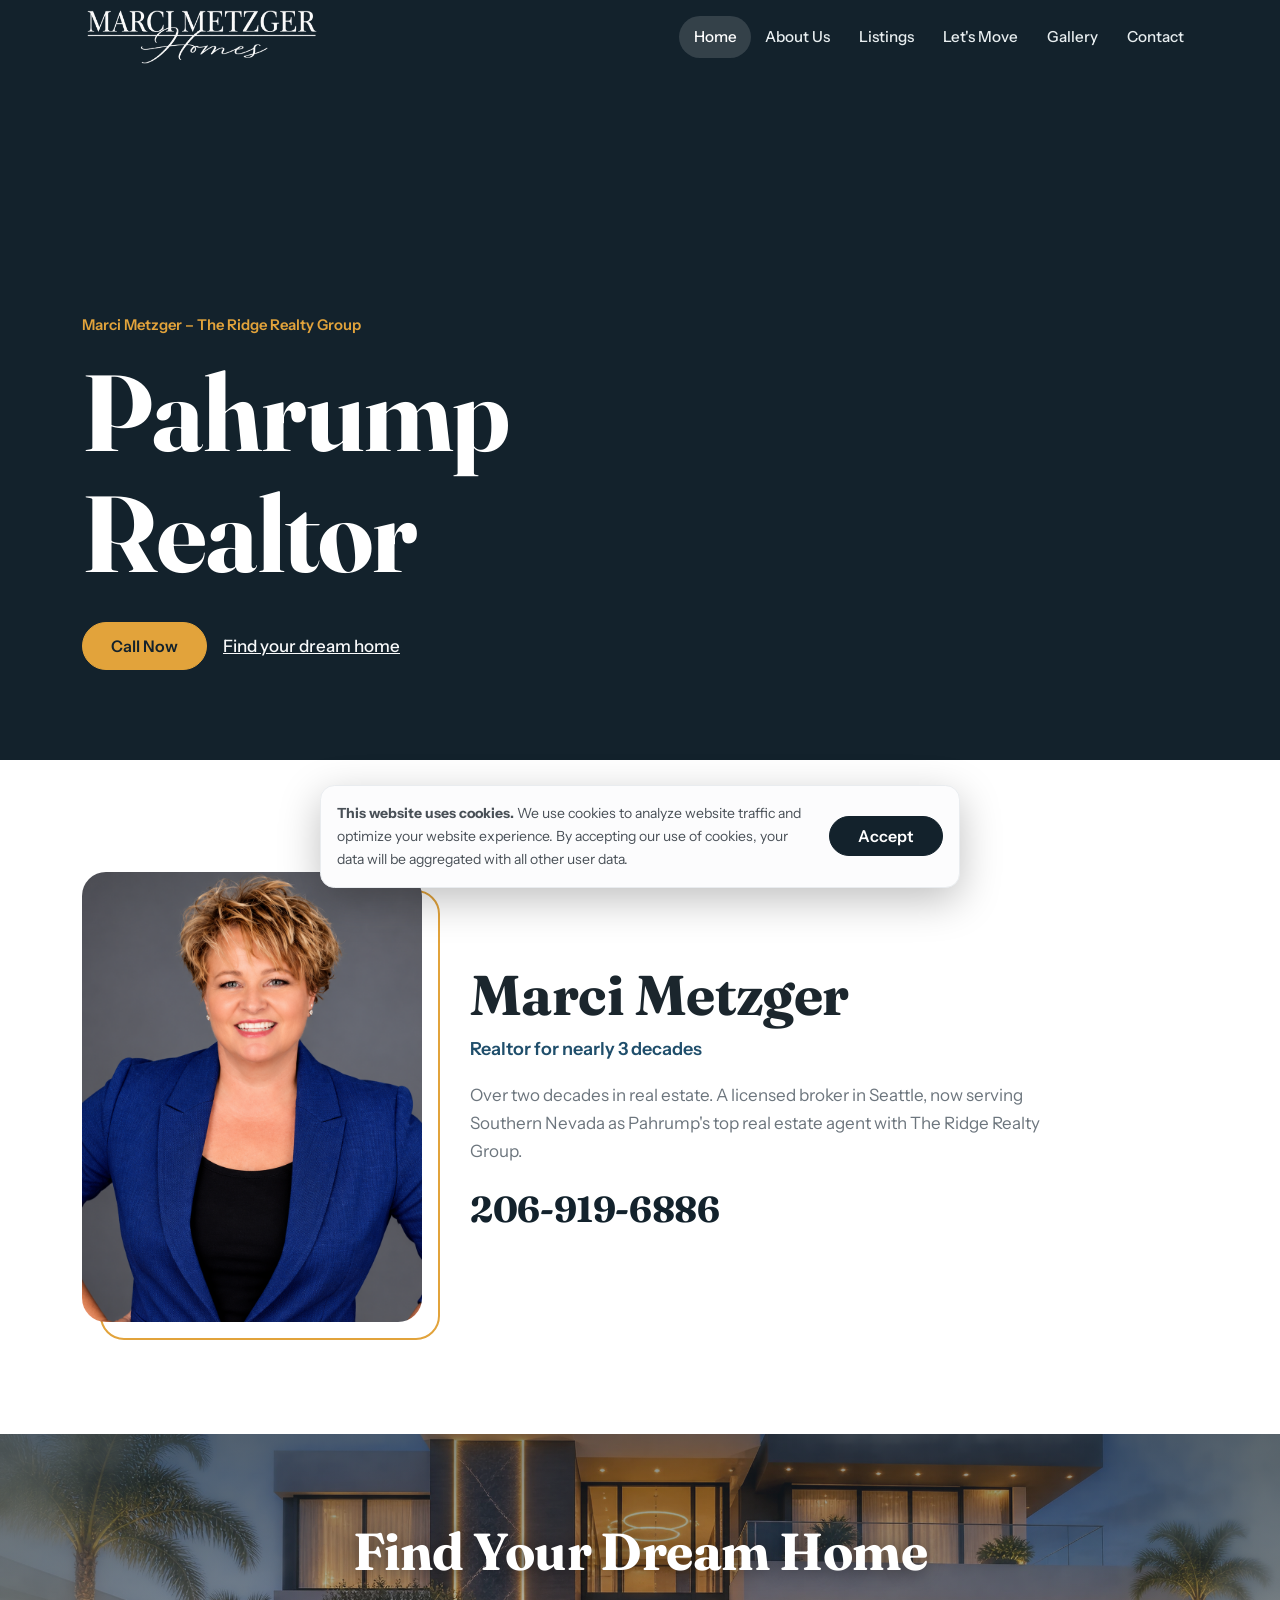
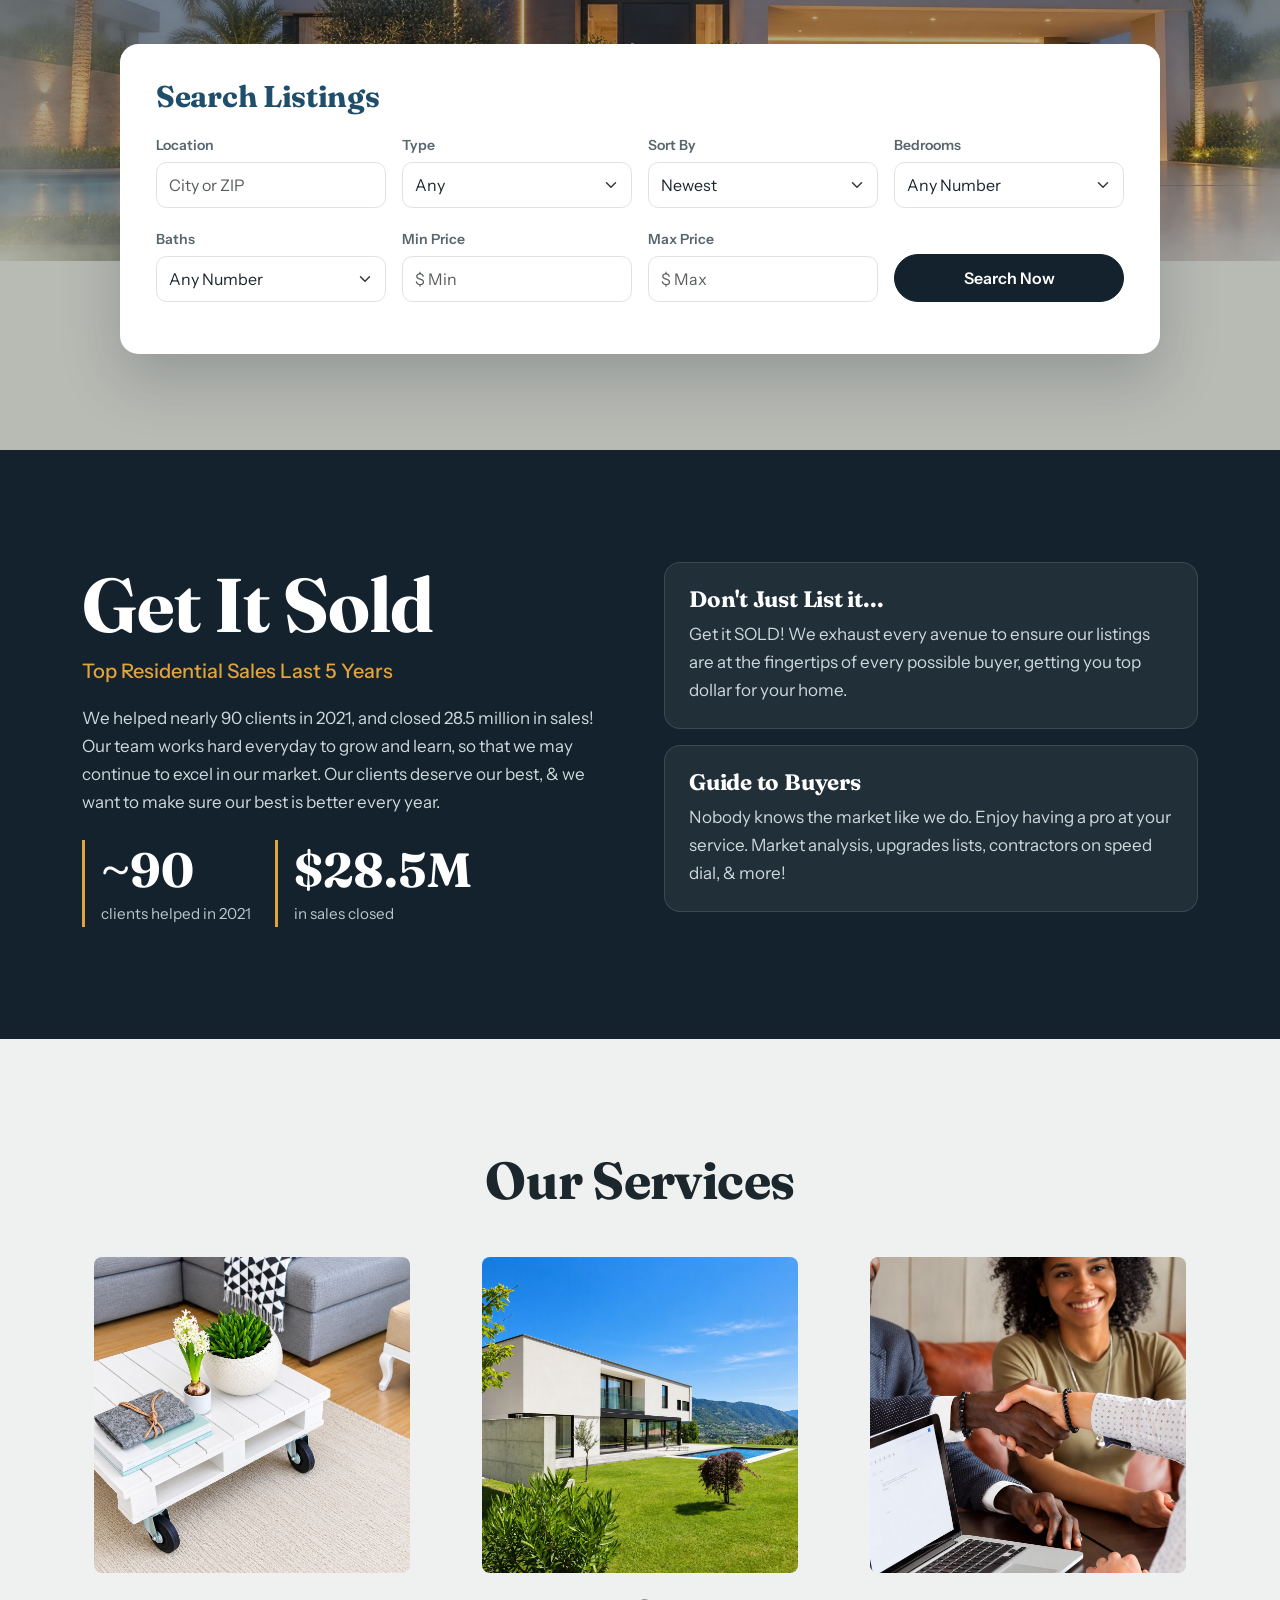
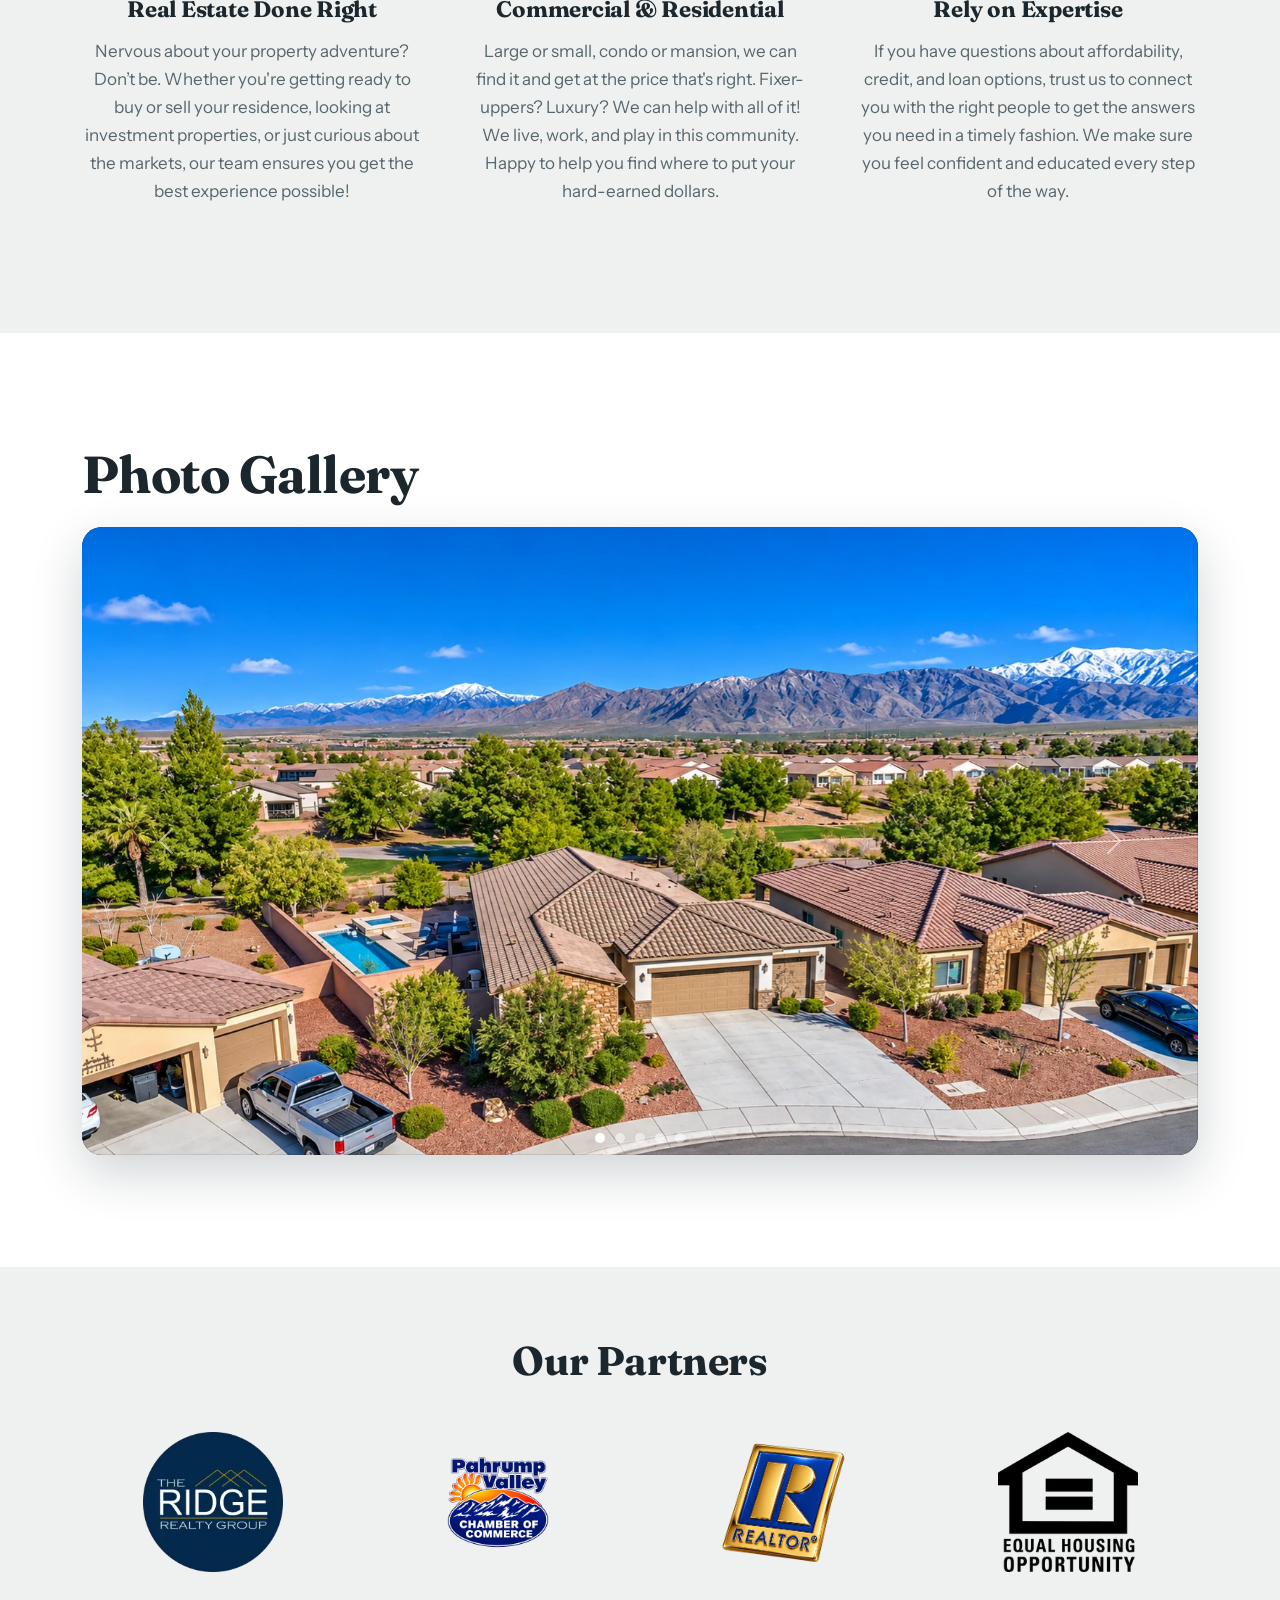
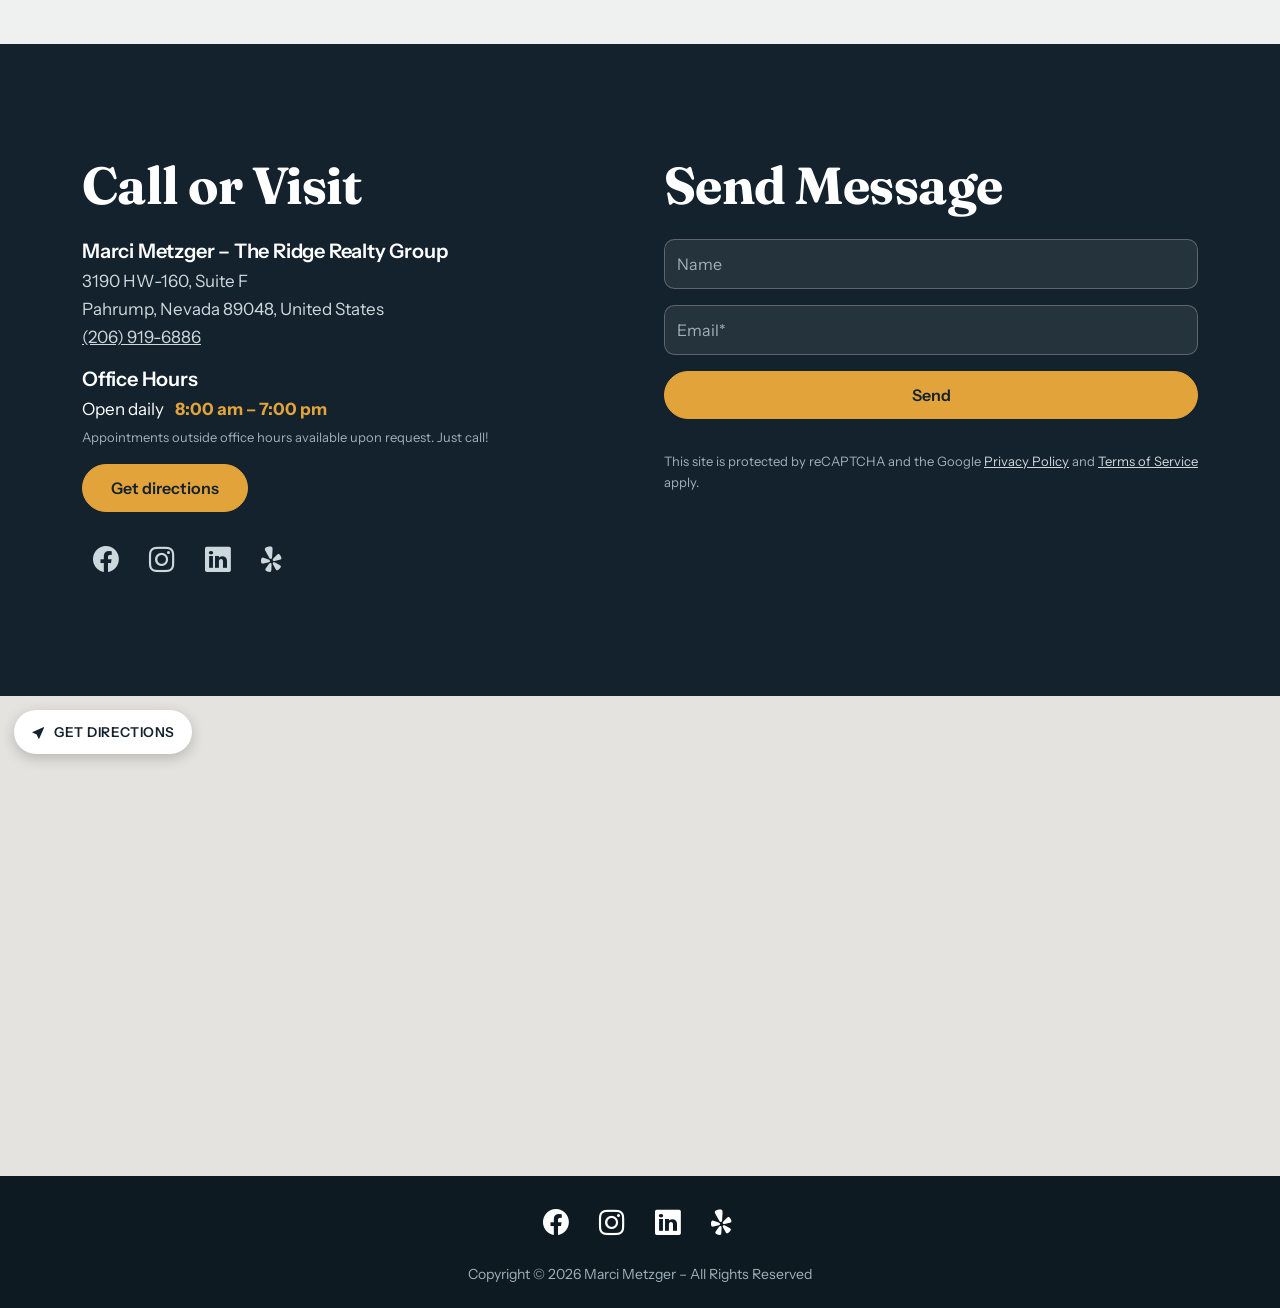
<file: index.html>
<!DOCTYPE html>
<html lang="en">
<head>
<meta charset="utf-8">
<meta name="viewport" content="width=device-width, initial-scale=1">
<title>Marci Metzger Homes – Pahrump Realtor | The Ridge Realty Group</title>
<meta name="description" content="Marci Metzger Homes – Pahrump, NV. Realtor for nearly 3 decades. Licensed Broker in Seattle, now serving Southern Nevada as Pahrump's top real estate agent.">
<meta property="og:title" content="Marci Metzger Homes">
<meta property="og:image" content="https://img1.wsimg.com/isteam/ip/067a4d42-19e8-46d9-9bed-578bf62dd44e/mtn%20falls%20pond.jpg">
<link href="https://cdn.jsdelivr.net/npm/bootstrap@5.3.3/dist/css/bootstrap.min.css" rel="stylesheet">
<link href="https://cdn.jsdelivr.net/npm/bootstrap-icons@1.11.3/font/bootstrap-icons.min.css" rel="stylesheet">
<link rel="preconnect" href="https://fonts.googleapis.com">
<link rel="preconnect" href="https://fonts.gstatic.com" crossorigin>
<link href="https://fonts.googleapis.com/css2?family=Fraunces:opsz,wght@9..144,500;9..144,700&family=Instrument+Sans:wght@400;500;600&display=swap" rel="stylesheet">

<!-- Favicon -->
<link rel="icon" type="image/x-icon" href="./favicon/favicon.ico">
<link rel="icon" type="image/png" sizes="16x16" href="./favicon/favicon-16x16.png">
<link rel="icon" type="image/png" sizes="32x32" href="./favicon/favicon-32x32.png">
<link rel="apple-touch-icon" sizes="180x180" href="./favicon/apple-touch-icon.png">

<!-- Web Manifest -->
<link rel="manifest" href="./favicon/site.webmanifest">
<link href="css/styles.css" rel="stylesheet">
</head>
<body>

<nav class="navbar navbar-expand-lg fixed-top" id="hdr" aria-label="Main">
  <div class="container">
    <!-- <a class="navbar-brand brand" href="#top">Marci Metzger</a> -->
     <a class="navbar-brand brand" href="#top">
      <img src="./images/main_logo.webp" alt="Marci Metzger" >
     </a>

    <button class="navbar-toggler" type="button" data-bs-toggle="collapse" data-bs-target="#nav" aria-controls="nav" aria-expanded="false" aria-label="Toggle navigation"><span class="navbar-toggler-icon"></span></button>
    <div class="collapse navbar-collapse justify-content-end" id="nav">
      <ul class="navbar-nav">
        <li class="nav-item"><a class="nav-link" href="#top">Home</a></li>
        <li class="nav-item"><a class="nav-link" href="#about-us">About Us</a></li>
        <li class="nav-item"><a class="nav-link" href="#listings">Listings</a></li>
        <li class="nav-item"><a class="nav-link" href="#lets-move">Let's Move</a></li>        
        <li class="nav-item"><a class="nav-link" href="#gallery">Gallery</a></li>
        <li class="nav-item"><a class="nav-link" href="#contact">Contact</a></li>
      </ul>
    </div>
  </div>
</nav>

<main id="top">
  <header class="hero">
    <div class="container">
      <small>Marci Metzger – The Ridge Realty Group</small>
      <h1>Pahrump Realtor</h1>
      <div class="d-flex flex-wrap gap-3 align-items-center">
        <a class="btn btn-amber" href="tel:+12069196886">Call Now</a>
        <a class="link-light fw-medium" href="#listings">Find your dream home</a>
      </div>
    </div>
  </header>

    <!-- About Us -->
  <section id="about-us">
    <div class="container">
      <div class="row align-items-center g-5">
        <div class="col-md-5 col-lg-4">
          <div class="portrait mx-auto mx-md-0">
            <!-- <img src="https://img1.wsimg.com/isteam/ip/067a4d42-19e8-46d9-9bed-578bf62dd44e/photo-5db79f9.jpg" alt="Marci Metzger, Realtor" width="640" height="640" loading="lazy"> -->
            <img src="./images/marci.png" alt="Marci Metzger, Realtor" width="640" height="450" loading="lazy">
          </div>
        </div>
        <div class="col-md-7 col-lg-8 agent">
          <h2 class="mb-2">Marci Metzger</h2>
          <p class="kicker mb-3">Realtor for nearly 3 decades</p>
          <p class="text-secondary mb-4" style="max-width:56ch">Over two decades in real estate. A licensed broker in Seattle, now serving Southern Nevada as Pahrump's top real estate agent with The Ridge Realty Group.</p>
          <a class="phone" href="tel:+12069196886">206-919-6886</a>
        </div>
      </div>
    </div>
  </section>

    <!-- Find Your Dream Home -->
  <section class="find" id="listings">
   <div class="container">
    <h2 class="find-title text-center">Find Your Dream Home</h2>
    <form class="search" id="searchForm">
      <h3 class="search-h mb-3">Search Listings</h3>
      <div class="row g-3">
        <div class="col-12 col-sm-6 col-lg-3"><label class="form-label" for="loc">Location</label><input class="form-control" id="loc" name="location" placeholder="City or ZIP"></div>
        <div class="col-12 col-sm-6 col-lg-3"><label class="form-label" for="type">Type</label>
          <select class="form-select" id="type" name="type"><option>Any</option><option>House</option><option>Condo</option><option>Land</option><option>Commercial</option></select></div>
        <div class="col-12 col-sm-6 col-lg-3"><label class="form-label" for="sort">Sort By</label>
          <select class="form-select" id="sort" name="sort"><option>Newest</option><option>Oldest</option><option>Least Expensive to Most</option><option>Most Expensive to Least</option><option>Bedrooms (Low to High)</option><option>Bedrooms (High to Low)</option><option>Bathrooms (Low to High)</option><option>Bathrooms (High to Low)</option></select></div>
        <div class="col-12 col-sm-6 col-lg-3"><label class="form-label" for="beds">Bedrooms</label>
          <select class="form-select" id="beds" name="beds"><option>Any Number</option><option>Studio</option><option>1+</option><option>2+</option><option>3+</option><option>4+</option><option>5+</option><option>6+</option></select></div>
        <div class="col-12 col-sm-6 col-lg-3"><label class="form-label" for="baths">Baths</label>
          <select class="form-select" id="baths" name="baths"><option>Any Number</option><option>1+</option><option>2+</option><option>3+</option><option>4+</option><option>5+</option><option>6+</option></select></div>
        <div class="col-6 col-lg-3"><label class="form-label" for="min">Min Price</label><input class="form-control" type="number" min="0" step="1000" id="min" name="min" placeholder="$ Min"></div>
        <div class="col-6 col-lg-3"><label class="form-label" for="max">Max Price</label><input class="form-control" type="number" min="0" step="1000" id="max" name="max" placeholder="$ Max"></div>
        <div class="col-12 col-lg-3 d-grid align-items-end"><button class="btn btn-night" type="submit">Search Now</button></div>
      </div>
      <p id="searchMsg" class="mt-3 mb-0 fw-semibold text-primary" role="status"></p>
    </form>
   </div>
  </section>

  <!-- Let's Move -->
  <section class="sold" id="lets-move">
    <div class="container">
      <div class="row g-5 align-items-start">
        <div class="col-lg-6">
          <h2 class="mb-2">Get It Sold</h2>
          <p class="lead-sub mb-3">Top Residential Sales Last 5 Years</p>
          <p style="max-width:58ch">We helped nearly 90 clients in 2021, and closed 28.5 million in sales! Our team works hard everyday to grow and learn, so that we may continue to excel in our market. Our clients deserve our best, &amp; we want to make sure our best is better every year.</p>
          <div class="d-flex flex-wrap gap-4 mt-4">
            <div class="stat"><b>~90</b><span>clients helped in 2021</span></div>
            <div class="stat"><b>$28.5M</b><span>in sales closed</span></div>
          </div>
        </div>
        <div class="col-lg-6 d-grid gap-3">
          <div class="point"><h3 class="mb-2">Don't Just List it...</h3><p class="mb-0">Get it SOLD! We exhaust every avenue to ensure our listings are at the fingertips of every possible buyer, getting you top dollar for your home.</p></div>
          <div class="point"><h3 class="mb-2">Guide to Buyers</h3><p class="mb-0">Nobody knows the market like we do. Enjoy having a pro at your service. Market analysis, upgrades lists, contractors on speed dial, &amp; more!</p></div>
        </div>
      </div>
    </div>
  </section>

  <!-- Services -->
  <section class="services" id="services">
    <div class="container">
      <h2 class="text-center mb-5">Our Services</h2>
      <div class="row g-5 justify-content-center text-center">
        <div class="col-md-6 col-lg-4">
          <article class="svc">
            <img class="svc-img" src="images/services/service-1.webp" alt="White pallet coffee table with a plant, books and flowers" width="316" height="316" loading="lazy">
            <h3>Real Estate Done Right</h3>
            <p>Nervous about your property adventure? Don’t be. Whether you're getting ready to buy or sell your residence, looking at investment properties, or just curious about the markets, our team ensures you get the best experience possible!</p>
          </article>
        </div>
        <div class="col-md-6 col-lg-4">
          <article class="svc">
            <img class="svc-img" src="images/services/service-2.webp" alt="Modern home with a lawn, pool and mountain view" width="316" height="316" loading="lazy">
            <h3>Commercial &amp; Residential</h3>
            <p>Large or small, condo or mansion, we can find it and get at the price that's right. Fixer-uppers? Luxury? We can help with all of it! We live, work, and play in this community. Happy to help you find where to put your hard-earned dollars.</p>
          </article>
        </div>
        <div class="col-md-6 col-lg-4">
          <article class="svc">
            <img class="svc-img round" src="images/services/service-3.webp" alt="Two people shaking hands over a laptop while a client smiles" width="316" height="316" loading="lazy">
            <h3>Rely on Expertise</h3>
            <p>If you have questions about affordability, credit, and loan options, trust us to connect you with the right people to get the answers you need in a timely fashion. We make sure you feel confident and educated every step of the way.</p>
          </article>
        </div>
      </div>
    </div>
  </section>

  <!-- Gallery -->
  <section class="gallery-sec" id="gallery">
    <div class="container">
      <h2 class="mb-4">Photo Gallery</h2>
      <!-- Slides are built from the PHOTOS array in js/main.js (max 7). -->
      <div id="galleryCarousel" class="carousel slide carousel-fade" data-bs-ride="carousel" data-bs-interval="4000" data-bs-pause="hover" aria-label="Photo gallery">
        <div class="carousel-indicators" id="galInd"></div>
        <div class="carousel-inner" id="galInner"></div>
        <button class="carousel-control-prev" type="button" data-bs-target="#galleryCarousel" data-bs-slide="prev"><span class="carousel-control-prev-icon" aria-hidden="true"></span><span class="visually-hidden">Previous</span></button>
        <button class="carousel-control-next" type="button" data-bs-target="#galleryCarousel" data-bs-slide="next"><span class="carousel-control-next-icon" aria-hidden="true"></span><span class="visually-hidden">Next</span></button>
      </div>
    </div>
  </section>

  <!-- Our Partners -->
  <section class="partners" id="partners" aria-labelledby="partnersTitle">
    <div class="container">
      <h2 id="partnersTitle" class="text-center mb-5">Our Partners</h2>
      <ul class="row row-cols-2 row-cols-lg-4 g-4 list-unstyled align-items-center text-center mb-0">
        <li class="col"><a href="#" aria-label="The Ridge Realty Group"><img src="images/partners/partner-1.webp" alt="The Ridge Realty Group" width="140" height="140" loading="lazy"></a></li>
        <li class="col"><a href="https://www.hud.gov/fairhousing" target="_blank" rel="noopener" aria-label="Equal Housing Opportunity"><img src="images/partners/partner-2.webp" alt="Equal Housing Opportunity" width="140" height="140" loading="lazy"></a></li>
        <li class="col"><a href="https://www.nar.realtor/" target="_blank" rel="noopener" aria-label="REALTOR"><img src="images/partners/partner-3.webp" alt="REALTOR" width="140" height="140" loading="lazy"></a></li>
        <li class="col"><a href="#" aria-label="Pahrump Valley Chamber of Commerce"><img src="images/partners/partner-4.webp" alt="Pahrump Valley Chamber of Commerce" width="140" height="140" loading="lazy"></a></li>
      </ul>
    </div>
  </section>

  <!-- Contact -->
  <section class="contact" id="contact">
    <div class="container">
      <div class="row g-5">
        <div class="col-lg-6">
          <h2 class="mb-4">Call or Visit</h2>
          <h3 class="mb-1">Marci Metzger – The Ridge Realty Group</h3>
          <address class="mb-3">3190 HW-160, Suite F<br>Pahrump, Nevada 89048, United States<br><a href="tel:+12069196886">(206) 919-6886</a></address>
          <h3 class="mb-1">Office Hours</h3>
          <p class="hours mb-1">Open daily <b class="ms-2">8:00 am – 7:00 pm</b></p>
          <p class="fine">Appointments outside office hours available upon request. Just call!</p>
          <a class="btn btn-amber mb-4" target="_blank" rel="noopener" href="https://www.google.com/maps/search/?api=1&query=3190+HW-160+Suite+F+Pahrump+Nevada+89048">Get directions</a>
          <ul class="social-icons list-unstyled d-flex gap-2 mb-0">
            <li><a href="https://www.facebook.com/MarciHomes/" target="_blank" rel="noopener" aria-label="Facebook"><i class="bi bi-facebook" aria-hidden="true"></i></a></li>
            <li><a href="https://www.instagram.com/marcimetzger_theridge/" target="_blank" rel="noopener" aria-label="Instagram"><i class="bi bi-instagram" aria-hidden="true"></i></a></li>
            <li><a href="https://www.linkedin.com/in/marci-metzger-30642496/" target="_blank" rel="noopener" aria-label="LinkedIn"><i class="bi bi-linkedin" aria-hidden="true"></i></a></li>
            <li><a href="https://www.yelp.com/biz/xr3yQN_m2SgO0R_7S6p62w" target="_blank" rel="noopener" aria-label="Yelp"><i class="bi bi-yelp" aria-hidden="true"></i></a></li>
          </ul>
        </div>
        <div class="col-lg-6">
          <h2 class="mb-4">Send Message</h2>
          <form id="contactForm" class="d-grid gap-3">
            <input class="form-control" type="text" name="name" placeholder="Name" aria-label="Name" autocomplete="name">
            <input class="form-control" type="email" name="email" placeholder="Email*" aria-label="Email" required autocomplete="email">
            <button class="btn btn-amber" type="submit">Send</button>
            <p id="sent" class="mb-0" role="status"></p>
            <p class="fine mb-0">This site is protected by reCAPTCHA and the Google <a href="https://policies.google.com/privacy">Privacy Policy</a> and <a href="https://policies.google.com/terms">Terms of Service</a> apply.</p>
          </form>
        </div>
      </div>
    </div>
  </section>
</main>

<!-- Location Map -->
<section class="map-sec" aria-label="Office location map">
  <iframe title="Map of Marci Metzger – The Ridge Realty Group, 3190 HW-160, Suite F, Pahrump, Nevada" src="https://www.google.com/maps?q=3190+HW-160+Suite+F,+Pahrump,+Nevada+89048&amp;output=embed" loading="lazy" referrerpolicy="no-referrer-when-downgrade" allowfullscreen></iframe>
  <a class="map-btn" target="_blank" rel="noopener" href="https://www.google.com/maps/dir/?api=1&destination=3190+HW-160+Suite+F+Pahrump+Nevada+89048"><i class="bi bi-cursor-fill" aria-hidden="true"></i> Get directions</a>
</section>

<footer><div class="container"><div class="d-flex justify-content-center mb-3"><ul class="social-icons list-unstyled d-flex gap-2 mb-0 footer-icons">
            <li><a href="https://www.facebook.com/MarciHomes/" target="_blank" rel="noopener" aria-label="Facebook"><i class="bi bi-facebook" aria-hidden="true"></i></a></li>
            <li><a href="https://www.instagram.com/marcimetzger_theridge/" target="_blank" rel="noopener" aria-label="Instagram"><i class="bi bi-instagram" aria-hidden="true"></i></a></li>
            <li><a href="https://www.linkedin.com/in/marci-metzger-30642496/" target="_blank" rel="noopener" aria-label="LinkedIn"><i class="bi bi-linkedin" aria-hidden="true"></i></a></li>
            <li><a href="https://www.yelp.com/biz/xr3yQN_m2SgO0R_7S6p62w" target="_blank" rel="noopener" aria-label="Yelp"><i class="bi bi-yelp" aria-hidden="true"></i></a></li>
          </ul></div>Copyright © <span id="yr">2026</span> Marci Metzger – All Rights Reserved</div></footer>

<div id="cookie" class="alert alert-light d-flex flex-column flex-sm-row gap-3 align-items-sm-center justify-content-between mb-0" hidden role="dialog" aria-label="Cookie notice">
  <span><strong>This website uses cookies.</strong> We use cookies to analyze website traffic and optimize your website experience. By accepting our use of cookies, your data will be aggregated with all other user data.</span>
  <button class="btn btn-night flex-shrink-0" id="accept" style="min-height:40px">Accept</button>
</div>

<script src="https://cdn.jsdelivr.net/npm/bootstrap@5.3.3/dist/js/bootstrap.bundle.min.js"></script>
<script src="js/script.js"></script>
</body>
</html>
</file>
<file: css/styles.css>
:root{
  --night:#13222c; --sky:#1f4e6b; --amber:#e2a33b; --stone:#eef1ef; --muted:#58666d;
  --serif:"Fraunces",Georgia,serif;
  --bs-body-font-family:"Instrument Sans",system-ui,-apple-system,"Segoe UI",sans-serif;
  --bs-body-color:#1b262d;
  --bs-link-color-rgb:31,78,107;
}
html{scroll-behavior:smooth;scroll-padding-top:76px}
body{font-size:1.0625rem;line-height:1.65}
h1,h2,h3,.brand,.phone{font-family:var(--serif);font-weight:700;line-height:1.12;letter-spacing:-.01em}
section{padding:clamp(56px,9vw,112px) 0}
.btn-amber{--bs-btn-bg:var(--amber);--bs-btn-border-color:var(--amber);--bs-btn-color:var(--night);--bs-btn-hover-bg:#f0b64f;--bs-btn-hover-border-color:#f0b64f;--bs-btn-hover-color:var(--night);--bs-btn-active-bg:#f0b64f;--bs-btn-active-color:var(--night);font-weight:600}
.btn-night{--bs-btn-bg:var(--night);--bs-btn-border-color:var(--night);--bs-btn-color:#fff;--bs-btn-hover-bg:var(--sky);--bs-btn-hover-border-color:var(--sky);--bs-btn-hover-color:#fff;--bs-btn-active-bg:var(--sky);font-weight:600}
.btn{min-height:48px;display:inline-flex;align-items:center;justify-content:center;border-radius:999px;padding-inline:1.75rem}
:focus-visible{outline:3px solid var(--amber)!important;outline-offset:3px}

/* navbar */
.navbar{transition:background .25s;padding:0}
.navbar.solid,.navbar.menu{background:rgba(19,34,44,.97)}
/* .navbar-brand{color:#fff!important;padding:1rem 0} */
.navbar-brand img{width:15rem; height: 4rem; padding:0.3rem}


.navbar .nav-link{color:#e8eef0;font-weight:500;font-size:.95rem;border-radius:999px;padding:.5rem .9rem!important}
.navbar .nav-link:hover,.navbar .nav-link.active{background:rgba(255,255,255,.14);color:#fff}
.navbar-toggler{border-color:rgba(255,255,255,.4)}
.navbar-toggler-icon{filter:invert(1)}
@media(max-width:991.98px){.navbar-collapse{padding-bottom:1rem}.navbar .nav-link{padding:.85rem .5rem!important;border-radius:8px}}

/* hero */
.hero{position:relative;min-height:min(92vh,760px);display:flex;align-items:flex-end;color:#fff;padding:130px 0 90px;background:var(--night) url("https://img1.wsimg.com/isteam/ip/067a4d42-19e8-46d9-9bed-578bf62dd44e/mtn%20falls%20pond.jpg") center/cover no-repeat}
.hero::before{content:"";position:absolute;inset:0;background:linear-gradient(180deg,rgba(19,34,44,.55),rgba(19,34,44,.25) 40%,rgba(19,34,44,.85))}
.hero .container{position:relative}
.hero small{display:block;font-weight:600;color:var(--amber);margin-bottom:.9rem}
.hero h1{font-size:clamp(46px,9vw,108px);max-width:11ch;margin-bottom:1.75rem}

/* search */
/* .find{padding:clamp(56px,8vw,88px) 0 clamp(56px,8vw,96px);background-color:#b8bab4;background-image:linear-gradient(to bottom,rgba(19,34,44,.5),rgba(19,34,44,.2) 45%,#b8bab400 70%,#b8bab4),url("../images/search-bg.jpg");background-repeat:no-repeat;background-position:top center;background-size:100% auto,max(100%,1100px) auto} */
.find{padding:clamp(56px,8vw,88px) 0 clamp(56px,8vw,96px);background-color:#b8bab4;background-image:linear-gradient(to bottom,rgba(19,34,44,.5),rgba(19,34,44,.2) 45%,#b8bab400 70%,#b8bab4),url("/images/search-bg.webp");background-repeat:no-repeat;background-position:top center;background-size:100% auto,max(100%,1100px) auto}
.find-title{color:#fff;font-size:clamp(30px,5vw,52px);margin-bottom:clamp(36px,6vw,64px);text-shadow:0 2px 18px rgba(0,0,0,.45)}
.search{max-width:1040px;margin-inline:auto}
.search-h{font-family:var(--serif);font-size:clamp(22px,3vw,30px);color:var(--sky)}
.search{background:#fff;border-radius:1.15rem;box-shadow:0 24px 60px rgba(19,34,44,.22);padding:clamp(22px,3.5vw,36px)}
.search h2{font-size:clamp(24px,3.5vw,32px)}
.form-label{font-size:.875rem;font-weight:600;color:var(--muted);margin-bottom:.3rem}
.form-control,.form-select{min-height:46px;border-radius:.65rem}

/* agent */
.portrait{position:relative;max-width:380px}
.portrait img{width:100%;aspect-ratio:1;object-fit:cover;border-radius:1.5rem;background:#c9d4d1;  animation: floatUpDown 60s ease-in-out infinite; display: block;}
.portrait img {
    animation: floatUpDown 4s ease-in-out infinite;
    display: block;
}

@keyframes floatUpDown {
    0% {
        transform: translateY(-15px);
    }
    50% {
        transform: translateY(15px);
    }
    100% {
        transform: translateY(-15px);
    }
}

.portrait::after{content:"";position:absolute;inset:18px -18px -18px 18px;border:2px solid var(--amber);border-radius:1.5rem;z-index:-1}
.agent h2{font-size:clamp(34px,5vw,56px)}
.kicker{font-weight:600;font-size:1.125rem;color:var(--sky)}
.phone{font-size:clamp(26px,4vw,36px);text-decoration:none;color:var(--night)}
.phone:hover{color:var(--sky)}

/* sold */
.sold{background:var(--night);color:#fff}
.sold h2{font-size:clamp(40px,6.5vw,76px)}
.sold .lead-sub{font-size:1.25rem;font-weight:500;color:var(--amber)}
.sold p{color:#cdd8dc}
.stat{border-left:3px solid var(--amber);padding-left:1rem}
.stat b{display:block;font:700 clamp(32px,5vw,48px) var(--serif)}
.stat span{color:#b9c6cc;font-size:.95rem}
.point{background:rgba(255,255,255,.06);border:1px solid rgba(255,255,255,.12);border-radius:1rem;padding:1.5rem}
.point h3{font-size:1.4rem}

/* services */
.services{background:var(--stone)}
.services h2,.gallery-sec h2,.contact h2{font-size:clamp(32px,5vw,52px)}
.svc-img{width:100%;max-width:316px;aspect-ratio:1;object-fit:cover;margin:0 auto 1.5rem;border-radius:.5rem;background:#c9d4d1}
/* .svc-img.round{border-radius:50%} */
.svc h3{font-size:1.4rem;margin-bottom:.9rem}
.svc p{color:var(--muted);max-width:36ch;margin-inline:auto}

/* carousel */
#galleryCarousel{border-radius:1.25rem;overflow:hidden;background:var(--night);box-shadow:0 18px 50px rgba(19,34,44,.2)}
#galleryCarousel img{width:100%;aspect-ratio:16/9;object-fit:cover;object-position:center 30%}
#galleryCarousel .carousel-indicators{margin-bottom:.75rem}
#galleryCarousel .carousel-indicators [data-bs-target]{width:10px;height:10px;border-radius:50%;border:0;margin:0 5px}
@media(max-width:575.98px){#galleryCarousel img{aspect-ratio:4/3}}

/* partners */
.partners{background:var(--stone);padding:clamp(44px,6vw,72px) 0}
.partners h2{font-size:clamp(28px,4vw,40px)}
.partners img{width:100%;max-width:140px;height:auto;margin:0 auto;transition:transform .2s}
.partners a:hover img{transform:scale(1.06)}

/* contact */
.contact{background:var(--night);color:#fff}
.contact h3{font:600 1.25rem var(--bs-body-font-family)}
.contact address{color:#cdd8dc}
.contact a:not(.btn){color:#cdd8dc}
.contact .form-control{background:rgba(255,255,255,.08);border-color:rgba(255,255,255,.25);color:#fff;min-height:50px}
.contact .form-control::placeholder{color:#9fb0b8}
.contact .form-control:focus{background:rgba(255,255,255,.12);color:#fff;border-color:var(--amber);box-shadow:none}
.fine{font-size:.8125rem;color:#9fb0b8}
.hours b{color:var(--amber)}
.social-icons a{display:grid;place-items:center;width:48px;height:48px;border-radius:50%;color:#fff;font-size:1.6rem;text-decoration:none;transition:background .2s,color .2s}
.social-icons a:hover{background:#fff;color:var(--night)}
#sent{color:var(--amber);font-weight:600}

/* map */
.map-sec{position:relative;padding:0;background:#e5e3df}
.map-sec iframe{display:block;width:100%;height:clamp(320px,45vw,480px);border:0}
.map-btn{position:absolute;top:14px;left:14px;display:inline-flex;align-items:center;gap:.5rem;min-height:44px;padding:0 1.1rem;border-radius:999px;background:#fff;color:var(--night);font-weight:600;font-size:.85rem;letter-spacing:.04em;text-transform:uppercase;text-decoration:none;box-shadow:0 4px 14px rgba(0,0,0,.2)}
.map-btn:hover{background:var(--amber);color:var(--night)}

/* footer */
footer{background:#0d1a22;color:#9fb0b8;font-size:.875rem;padding:1.4rem 0;text-align:center}

/* cookies */
#cookie{position:fixed;left:12px;right:12px;bottom:12px;max-width:640px;margin-inline:auto;z-index:1080;border-radius:.9rem;box-shadow:0 12px 40px rgba(0,0,0,.25);font-size:.875rem}
#cookie[hidden]{display:none!important}
@media(prefers-reduced-motion:reduce){html{scroll-behavior:auto}}
</file>
